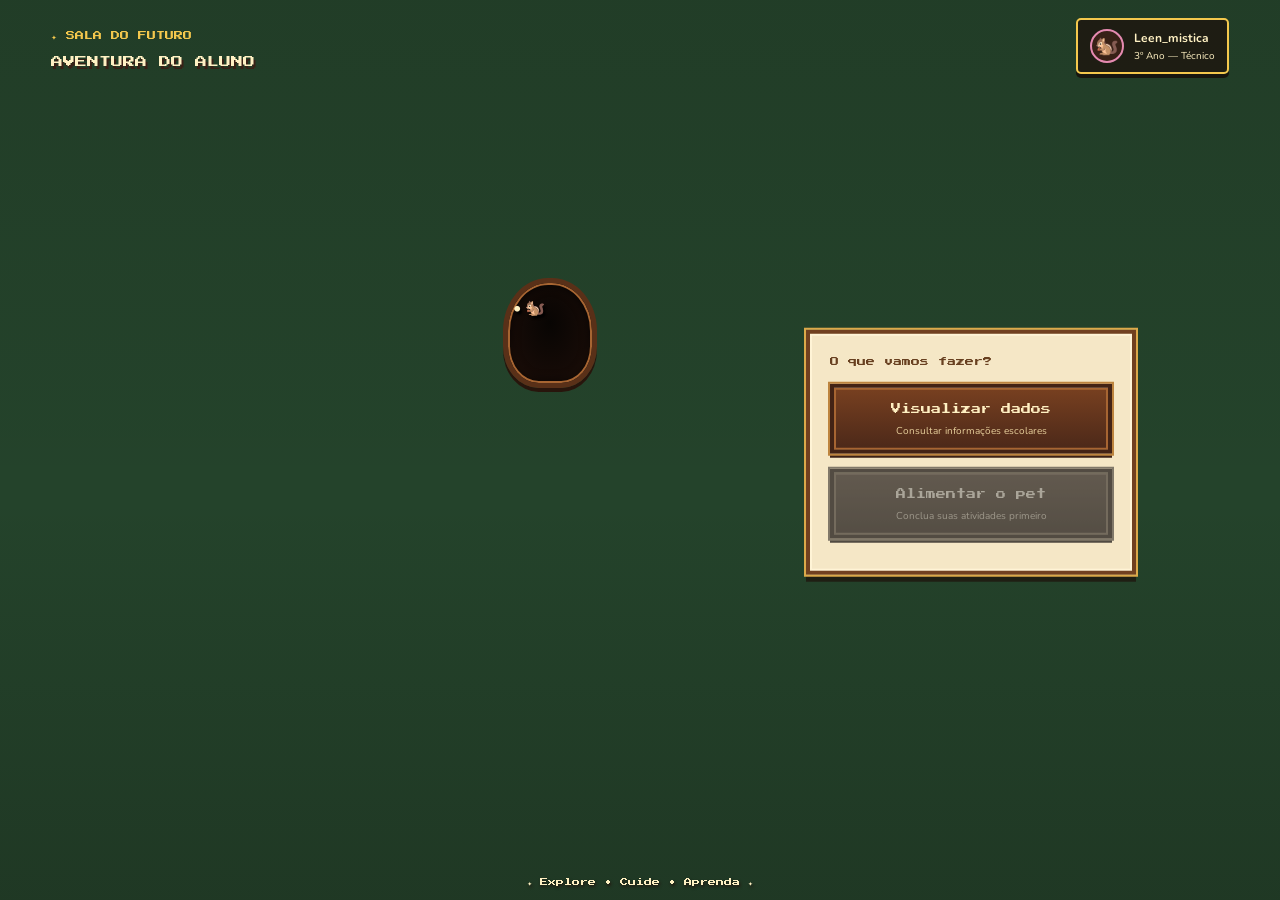
<file: aluno.html>
<!DOCTYPE html>
<html lang="pt-BR">
<head>
  <meta charset="UTF-8">
  <meta name="viewport" content="width=device-width, initial-scale=1.0">
  <title>Sala do Futuro — Aventura do Aluno</title>
  <link rel="stylesheet" href="aluno.css">
  <script src="aluno.js" defer></script>
</head>
<body>
  <main class="jogo">
    <header class="cabecalho">
      <div>
        <span class="marca">✦ SALA DO FUTURO</span>
        <h1>Aventura do Aluno</h1>
      </div>

      <div class="perfil">
        <span class="avatar">🐿️</span>
        <div>
          <strong id="nomeTopo">Leen_mistica</strong>
          <small id="turmaTopo">3º Ano — Técnico</small>
        </div>
      </div>
    </header>

    <section class="cena" aria-label="Encontro com o esquilo na floresta">
      <div class="vinheta"></div>

      <div class="arvore">
        <div class="buraco">
          <div class="esquilo" id="esquilo" role="img"
               aria-label="Esquilo dentro do buraco da árvore">
            <span class="orelhas">•</span>
            <span class="corpo">🐿️</span>
          </div>
        </div>
      </div>

      <div class="interacao">
        <p class="instrucao">O que vamos fazer?</p>

        <button class="botao-jogo" id="verDados">
          <span class="icone">📜</span>
          <span>
            <strong>Visualizar dados</strong>
            <small>Consultar informações escolares</small>
          </span>
          <span class="seta">›</span>
        </button>

        <button class="botao-jogo" id="alimentarPet">
          <span class="icone">🌰</span>
          <span>
            <strong>Alimentar o pet</strong>
            <small id="textoAlimentar">Oferecer uma noz ao esquilo</small>
          </span>
          <span class="seta">›</span>
        </button>

        <p class="mensagem" id="mensagem" role="status" aria-live="polite"></p>
      </div>

      <section class="painel-dados" id="painelDados"
               role="dialog" aria-modal="true"
               aria-labelledby="tituloDados" hidden>
        <button class="fechar" id="fecharDados"
                aria-label="Fechar informações">×</button>

        <div class="tronco-dados">
          <span class="mao mao-esquerda">✋</span>
          <span class="mao mao-direita">✋</span>

          <div class="conteudo-tronco">
            <span class="subtitulo">✦ MEU REGISTRO ESCOLAR ✦</span>
            <h2 id="tituloDados">Informações de Leen</h2>

            <div class="dado">
              <span>Aluno</span>
              <strong id="nomeAluno">Leen_mistica</strong>
            </div>

            <div class="dado">
              <span>Turma</span>
              <strong id="turmaAluno">3º Ano — Técnico</strong>
            </div>

            <div class="dado">
              <span>Matrícula</span>
              <strong id="matriculaAluno">2025001</strong>
            </div>

            <div class="dado">
              <span>Presença</span>
              <strong id="presencaValor">92%</strong>
              <div class="barra">
                <span id="barraPresenca"></span>
              </div>
            </div>

            <div class="dado">
              <span>Tarefas pendentes</span>
              <strong id="tarefasValor">6</strong>
            </div>

            <div class="dado">
              <span>Notificações não lidas</span>
              <strong id="notificacoesValor">126</strong>
            </div>

            <div class="dado">
              <span>Média geral</span>
              <strong id="mediaValor">9,0</strong>
            </div>
          </div>
        </div>
      </section>

      <div class="efeito-nozes" id="efeitoNozes" aria-hidden="true">🌰</div>
    </section>

    <footer class="rodape">✦ Explore • Cuide • Aprenda ✦</footer>
  </main>
</body>
</html>
</file>
<file: aluno.css>
@import url('https://fonts.googleapis.com/css2?family=Press+Start+2P&family=Nunito:wght@400;600;700;800&display=swap');

:root {
  --dourado: #f4c84d;
  --madeira: #784020;
  --madeira-clara: #a76532;
  --verde: #8dbb58;
  --rosa: #e58ab0;
  --escuro: #21150f;
}

* {
  box-sizing: border-box;
}

[hidden] {
  display: none !important;
}

html,
body {
  width: 100%;
  min-height: 100%;
  margin: 0;
}

body {
  background: #24432b;
  color: #fff1c3;
  font-family: "Nunito", sans-serif;
}

button {
  font: inherit;
}

.jogo {
  position: relative;
  width: 100%;
  height: 100vh;
  min-height: 540px;
  overflow: hidden;
  isolation: isolate;
}

/* CENÁRIO: árvore em primeiro plano */
.cena {
  position: absolute;
  inset: 0;
  z-index: 0;
  overflow: hidden;
  background-color: #24432b;
  background-image: url("cenario-aluno.png.jpeg");
  background-repeat: no-repeat;
  background-size: auto 190%;
  background-position: 48% 43%;
}

.vinheta {
  position: absolute;
  inset: 0;
  z-index: 1;
  pointer-events: none;
  background: linear-gradient(
    180deg,
    rgba(15, 18, 12, .12),
    transparent 55%,
    rgba(15, 18, 12, .22)
  );
}

/* CABEÇALHO */
.cabecalho {
  position: absolute;
  z-index: 5;
  top: 18px;
  left: 4%;
  right: 4%;
  display: flex;
  justify-content: space-between;
  align-items: center;
  gap: 16px;
}

.marca {
  color: var(--dourado);
  font: 9px "Press Start 2P", monospace;
}

.cabecalho h1 {
  margin: 10px 0 0;
  font: 12px "Press Start 2P", monospace;
  text-transform: uppercase;
  text-shadow: 2px 3px #382116;
}

.perfil {
  display: flex;
  align-items: center;
  gap: 10px;
  padding: 9px 12px;
  background: rgba(30, 25, 17, .88);
  border: 2px solid var(--dourado);
  border-radius: 5px;
  box-shadow: 0 4px #17160f;
}

.avatar {
  display: grid;
  place-items: center;
  width: 34px;
  height: 34px;
  border: 2px solid var(--rosa);
  border-radius: 50%;
  background: #382116;
  font-size: 19px;
}

.perfil strong,
.perfil small {
  display: block;
}

.perfil strong {
  font-size: 12px;
}

.perfil small {
  margin-top: 3px;
  font-size: 10px;
}

/* ABERTURA NO TRONCO */
.arvore {
  position: absolute;
  z-index: 3;
  left: 43%;
  top: 37%;
  width: 94px;
  height: 110px;
  transform: translate(-50%, -50%);
}

.buraco {
  position: relative;
  display: grid;
  place-items: center;
  width: 100%;
  height: 100%;
  overflow: hidden;
  border: 5px solid #593018;
  border-radius: 48% 48% 38% 38%;
  background:
    radial-gradient(
      ellipse at 50% 40%,
      #080503 0%,
      #160b07 65%,
      #30180c 100%
    );
  box-shadow:
    inset 0 0 0 2px #a76532,
    inset 0 0 12px #000,
    0 4px 0 #28150c;
}

/* ESQUILO EM PIXEL ART */
.esquilo {
  display: block;
  width: 75px;
  height: 82px;
  overflow: visible;
  filter: drop-shadow(2px 3px 1px #000);
  transform: translateY(5px);
  animation: espiar 3s ease-in-out infinite;
}

@keyframes espiar {
  0%, 100% {
    translate: 0 2px;
  }
  50% {
    translate: 0 -2px;
  }
}

.esquilo.comendo {
  animation: mastigar .2s ease-in-out infinite alternate;
}

@keyframes mastigar {
  from {
    transform: translateY(5px) rotate(-3deg);
  }
  to {
    transform: translateY(3px) rotate(3deg);
  }
}

/* PAINEL FLUTUANTE À DIREITA */
.interacao {
  position: absolute;
  z-index: 4;
  left: 63%;
  top: 38%;
  width: min(330px, 30vw);
  padding: 20px;
  transform: translateY(-5%);
  background: #f5e7c6;
  border: 4px solid #714020;
  outline: 2px solid #dca94a;
  box-shadow:
    0 7px 0 rgba(30, 17, 10, .7),
    inset 0 0 0 2px #fff4d6;
}

.instrucao {
  margin: 0 0 14px;
  color: #684020;
  font: 9px "Press Start 2P", monospace;
  line-height: 1.8;
}

.botao-jogo {
  position: relative;
  display: flex;
  align-items: center;
  justify-content: center;
  width: 100%;
  min-height: 66px;
  margin: 0 0 15px;
  padding: 12px;
  color: #fff0c2;
  text-align: center;
  background: linear-gradient(#784020, #4b2819);
  border: 4px solid #432315;
  outline: 2px solid #bd843e;
  box-shadow:
    inset 0 0 0 2px #a76532,
    0 4px 0 #3b2116;
  cursor: pointer;
  transition: transform .18s, filter .18s, box-shadow .18s;
}

.botao-jogo:last-of-type {
  margin-bottom: 0;
}

.botao-jogo:hover:not(:disabled),
.botao-jogo:focus-visible:not(:disabled) {
  transform: translateY(-3px);
  filter: brightness(1.2);
  box-shadow:
    inset 0 0 0 2px #e2b45b,
    0 7px 0 #3b2116,
    0 0 14px rgba(244, 200, 77, .65);
}

.botao-jogo:active:not(:disabled) {
  transform: translateY(2px);
}

.icone {
  display: none;
}

.botao-jogo > span:nth-child(2) {
  display: block;
}

.botao-jogo strong {
  display: block;
  font: 10px "Press Start 2P", monospace;
  line-height: 1.9;
}

.botao-jogo small {
  display: block;
  margin-top: 5px;
  color: #e6ce9b;
  font-size: 10px;
}

.seta {
  display: none;
}

.botao-jogo:disabled {
  cursor: not-allowed;
  filter: grayscale(.8) brightness(.6);
  opacity: .75;
}

.mensagem {
  margin: 12px 0 0;
  color: #684020;
  font-size: 12px;
  font-weight: 800;
}

/* JANELA DE INFORMAÇÕES */
.cena:has(.painel-dados:not([hidden])) .vinheta {
  z-index: 6;
  background: rgba(12, 13, 10, .62);
  backdrop-filter: blur(4px);
}

.painel-dados {
  position: absolute;
  inset: 0;
  z-index: 10;
  display: grid;
  place-items: center;
  padding: 24px;
  background: rgba(10, 9, 7, .25);
  backdrop-filter: blur(4px);
}

.tronco-dados {
  position: relative;
  width: min(540px, 80vw);
  max-height: 82vh;
  overflow: visible;
  padding: 8px;
  border: 5px solid #4d2917;
  border-radius: 8px;
  background: repeating-linear-gradient(
    0deg,
    #754020 0 22px,
    #583019 23px 27px
  );
  box-shadow:
    inset 0 0 0 3px #b67a3e,
    0 10px 0 #25160e,
    0 18px 35px rgba(0, 0, 0, .5);
}

.conteudo-tronco {
  max-height: calc(82vh - 30px);
  overflow-y: auto;
  padding: 20px 25px;
  border: 1px solid rgba(255, 213, 120, .5);
  background: rgba(44, 23, 14, .85);
}

.subtitulo {
  display: block;
  color: var(--dourado);
  text-align: center;
  font: 9px "Press Start 2P", monospace;
  line-height: 1.8;
}

.conteudo-tronco h2 {
  margin: 14px 0 20px;
  color: #ffe3a0;
  text-align: center;
  font: 13px "Press Start 2P", monospace;
  line-height: 1.8;
}

.dado {
  display: flex;
  flex-wrap: wrap;
  justify-content: space-between;
  gap: 6px 12px;
  margin: 8px 0;
  padding: 10px 12px;
  background: rgba(35, 19, 12, .8);
  border: 1px solid rgba(238, 190, 102, .38);
  border-radius: 3px;
  font-size: 13px;
}

.dado strong {
  color: #f8d56f;
}

.barra {
  flex-basis: 100%;
  height: 9px;
  overflow: hidden;
  margin-top: 3px;
  border-radius: 8px;
  background: #2a2118;
}

.barra span {
  display: block;
  width: 92%;
  height: 100%;
  background: linear-gradient(
    90deg,
    #77a847,
    #d7e879,
    #77a847
  );
  background-size: 200% 100%;
  animation: brilho 2s linear infinite;
}

@keyframes brilho {
  to {
    background-position: -200% 0;
  }
}

.mao {
  position: absolute;
  z-index: 2;
  top: 45%;
  font-size: 35px;
  filter: drop-shadow(2px 4px 1px #29160c);
}

.mao-esquerda {
  left: -29px;
  transform: rotate(-30deg);
}

.mao-direita {
  right: -29px;
  transform: rotate(30deg) scaleX(-1);
}

.fechar {
  position: absolute;
  z-index: 12;
  top: -17px;
  right: -17px;
  display: grid;
  place-items: center;
  width: 39px;
  height: 39px;
  color: #2a160c;
  background: var(--dourado);
  border: 3px solid #70401d;
  border-radius: 50%;
  box-shadow: 0 3px 0 #24150d;
  font-size: 25px;
  cursor: pointer;
}

.efeito-nozes {
  position: absolute;
  z-index: 8;
  left: 43%;
  top: 42%;
  display: none;
  font-size: 35px;
  pointer-events: none;
}

.efeito-nozes.animando {
  display: block;
  animation: comer 2.2s ease-in-out forwards;
}

@keyframes comer {
  0% {
    opacity: 0;
    transform: translateY(20px) scale(.5);
  }
  20%, 65% {
    opacity: 1;
    transform: translateY(0) scale(1);
  }
  100% {
    opacity: 0;
    transform: translateY(-20px) scale(.7);
  }
}

/* RODAPÉ */
.rodape {
  position: absolute;
  z-index: 5;
  bottom: 12px;
  width: 100%;
  color: #fff0c2;
  text-align: center;
  font: 8px "Press Start 2P", monospace;
  text-shadow: 1px 2px 3px #24170f;
}

/* TELAS MENORES */
@media (max-width: 700px) {
  .cena {
    background-size: auto 145%;
    background-position: 45% 42%;
  }

  .cabecalho {
    top: 12px;
    left: 12px;
    right: 12px;
  }

  .marca {
    font-size: 7px;
  }

  .cabecalho h1 {
    max-width: 180px;
    font-size: 9px;
    line-height: 1.8;
  }

  .perfil {
    gap: 5px;
    padding: 6px;
  }

  .perfil strong {
    font-size: 10px;
  }

  .perfil small {
    font-size: 8px;
  }

  .avatar {
    width: 27px;
    height: 27px;
    font-size: 15px;
  }

  .arvore {
    left: 34%;
    top: 39%;
    width: 76px;
    height: 91px;
  }

  .esquilo {
    width: 62px;
    height: 68px;
  }

  .interacao {
    left: auto;
    right: 5%;
    top: 38%;
    width: 48%;
    padding: 10px;
  }

  .instrucao {
    font-size: 7px;
  }

  .botao-jogo {
    min-height: 52px;
    padding: 7px;
  }

  .botao-jogo strong {
    font-size: 7px;
  }

  .botao-jogo small {
    font-size: 9px;
  }

  .tronco-dados {
    width: min(470px, 83vw);
  }

  .conteudo-tronco {
    padding: 16px 12px;
  }

  .conteudo-tronco h2 {
    font-size: 10px;
  }

  .subtitulo {
    font-size: 7px;
  }

  .dado {
    font-size: 12px;
  }

  .mao {
    font-size: 25px;
  }
}

@media (prefers-reduced-motion: reduce) {
  *,
  *::before,
  *::after {
    animation-duration: .01ms !important;
    transition-duration: .01ms !important;
  }
}
</file>
